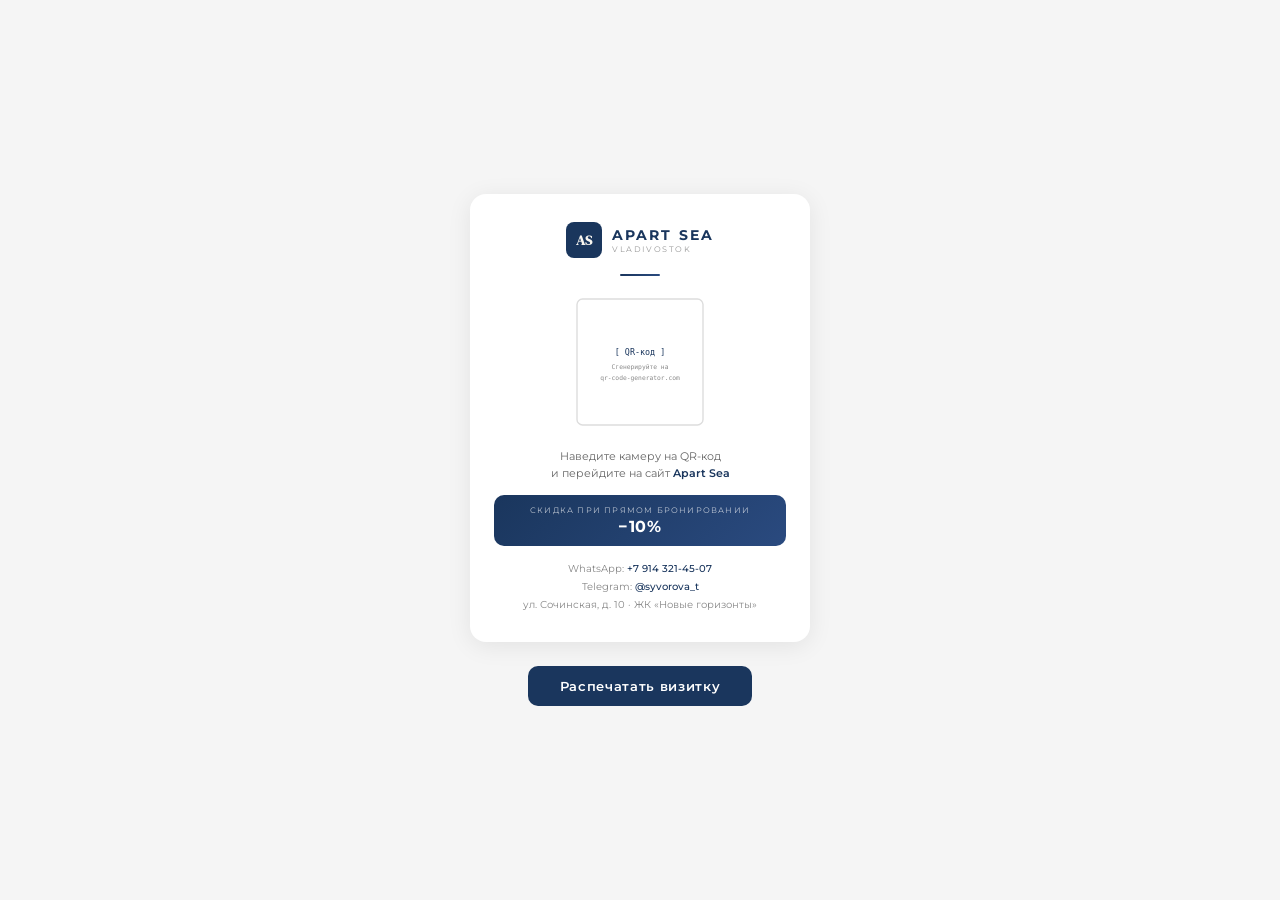
<file: qr-card.html>
<!DOCTYPE html>
<html lang="ru">
<head>
    <meta charset="UTF-8">
    <meta name="viewport" content="width=device-width, initial-scale=1.0">
    <title>Визитка Apart Sea — QR-код для гостей</title>
    <meta name="robots" content="noindex, nofollow">
    <link rel="icon" type="image/svg+xml" href="favicon.svg">
    <link href="https://fonts.googleapis.com/css2?family=Montserrat:wght@300;400;500;600;700&family=DM+Serif+Display&display=swap" rel="stylesheet">
    <style>
        * { margin: 0; padding: 0; box-sizing: border-box; }
        body { font-family: 'Montserrat', sans-serif; background: #f5f5f5; display: flex; align-items: center; justify-content: center; min-height: 100vh; padding: 20px; }

        .card {
            width: 90mm;
            min-height: 50mm;
            background: white;
            border-radius: 16px;
            padding: 28px 24px;
            box-shadow: 0 4px 24px rgba(0,0,0,0.08);
            text-align: center;
        }

        .logo-row {
            display: flex;
            align-items: center;
            justify-content: center;
            gap: 10px;
            margin-bottom: 16px;
        }
        .logo-icon {
            width: 36px;
            height: 36px;
            background: #1A365D;
            border-radius: 8px;
            display: flex;
            align-items: center;
            justify-content: center;
            color: #F9F6F0;
            font-family: 'DM Serif Display', serif;
            font-size: 14px;
            font-weight: bold;
        }
        .logo-text {
            text-align: left;
        }
        .logo-text .name {
            font-size: 14px;
            font-weight: 700;
            letter-spacing: 0.15em;
            text-transform: uppercase;
            color: #1A365D;
        }
        .logo-text .sub {
            font-size: 8px;
            letter-spacing: 0.2em;
            text-transform: uppercase;
            color: #999;
        }

        .divider {
            width: 40px;
            height: 2px;
            background: linear-gradient(90deg, #1A365D, #2A4A7F);
            border-radius: 2px;
            margin: 0 auto 16px;
        }

        .qr-container {
            margin: 0 auto 16px;
            width: 140px;
            height: 140px;
        }
        .qr-container svg { width: 100%; height: 100%; }

        .tagline {
            font-size: 11px;
            color: #666;
            line-height: 1.5;
            margin-bottom: 14px;
        }
        .tagline strong {
            color: #1A365D;
            font-weight: 600;
        }

        .promo {
            background: linear-gradient(135deg, #1A365D, #2A4A7F);
            color: white;
            border-radius: 10px;
            padding: 10px 16px;
            margin-bottom: 14px;
        }
        .promo .label { font-size: 8px; letter-spacing: 0.15em; text-transform: uppercase; opacity: 0.7; margin-bottom: 2px; }
        .promo .value { font-size: 16px; font-weight: 700; letter-spacing: 0.05em; }

        .contacts {
            font-size: 10px;
            color: #888;
            line-height: 1.8;
        }
        .contacts a { color: #1A365D; text-decoration: none; font-weight: 500; }

        .print-btn {
            display: block;
            margin: 24px auto 0;
            padding: 12px 32px;
            background: #1A365D;
            color: white;
            border: none;
            border-radius: 10px;
            font-family: 'Montserrat', sans-serif;
            font-size: 13px;
            font-weight: 600;
            cursor: pointer;
            letter-spacing: 0.05em;
        }
        .print-btn:hover { background: #2A4A7F; }

        @media print {
            body { background: white; padding: 0; }
            .card { box-shadow: none; border: 1px solid #eee; }
            .print-btn { display: none; }
        }
    </style>
</head>
<body>
    <div>
        <div class="card">
            <div class="logo-row">
                <div class="logo-icon">AS</div>
                <div class="logo-text">
                    <div class="name">Apart Sea</div>
                    <div class="sub">Vladivostok</div>
                </div>
            </div>

            <div class="divider"></div>

            <div class="qr-container">
                <svg xmlns="http://www.w3.org/2000/svg" viewBox="0 0 200 200">
                    <rect width="200" height="200" fill="white"/>
                    <text x="100" y="90" text-anchor="middle" font-family="monospace" font-size="12" fill="#1A365D">[ QR-код ]</text>
                    <text x="100" y="110" text-anchor="middle" font-family="monospace" font-size="9" fill="#888">Сгенерируйте на</text>
                    <text x="100" y="125" text-anchor="middle" font-family="monospace" font-size="9" fill="#888">qr-code-generator.com</text>
                    <rect x="10" y="10" width="180" height="180" fill="none" stroke="#ddd" stroke-width="2" rx="8"/>
                </svg>
            </div>

            <p class="tagline">
                Наведите камеру на QR-код<br>
                и&nbsp;перейдите на&nbsp;сайт <strong>Apart Sea</strong>
            </p>

            <div class="promo">
                <div class="label">Скидка при прямом бронировании</div>
                <div class="value">−10%</div>
            </div>

            <div class="contacts">
                WhatsApp: <a href="https://wa.me/79143214507">+7 914 321-45-07</a><br>
                Telegram: <a href="https://t.me/syvorova_t">@syvorova_t</a><br>
                ул. Сочинская, д. 10 · ЖК «Новые горизонты»
            </div>
        </div>

        <button class="print-btn" onclick="window.print()">Распечатать визитку</button>
    </div>
</body>
</html>
</file>
